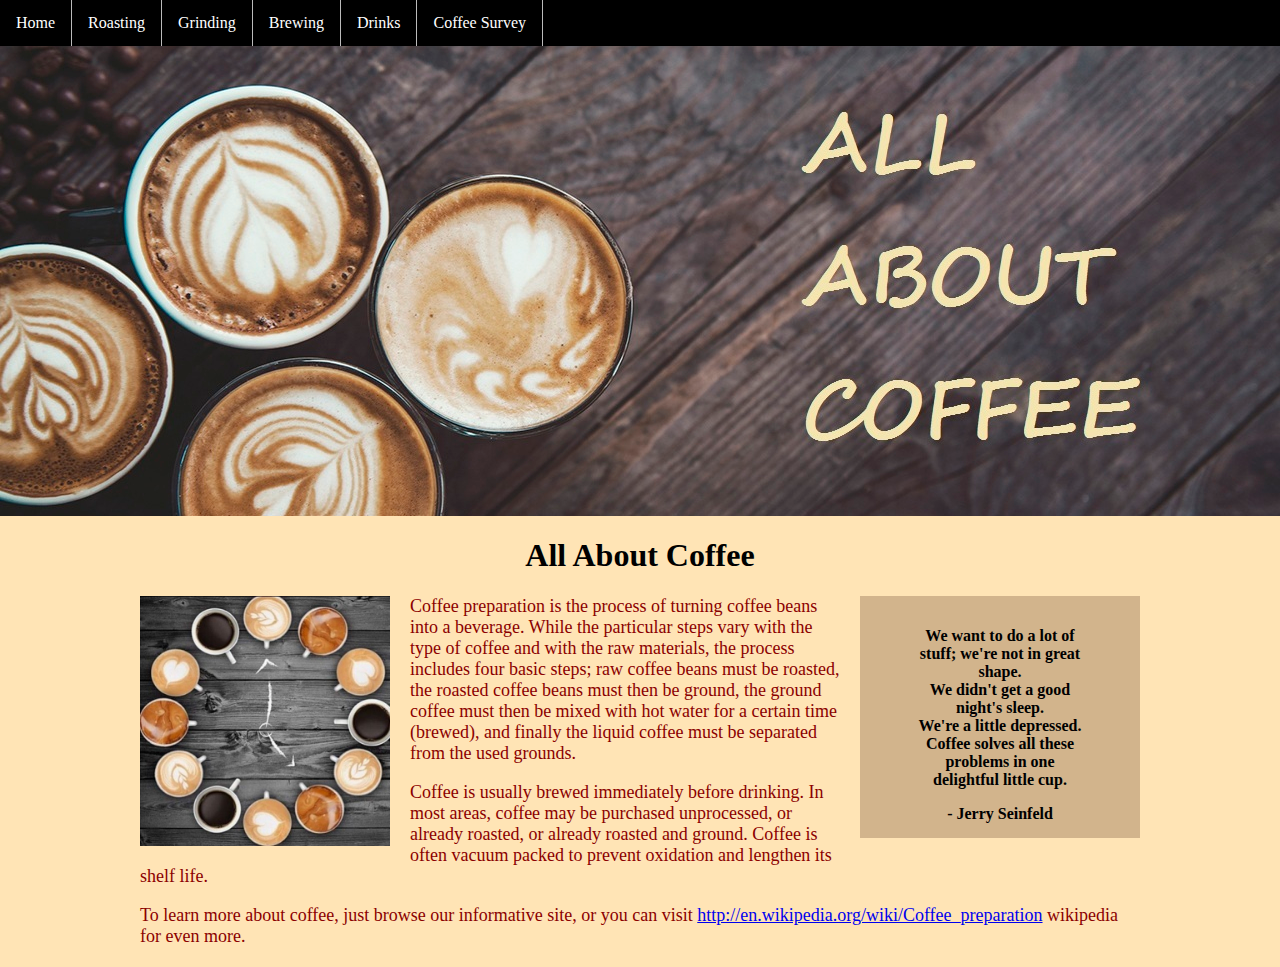
<file: index.html>
<!doctype html>
<html>
<head>
<meta charset="utf-8">
<title>All About Coffee</title>
<link href="stylesheet.css" rel="stylesheet" type="text/css"/>

</head>

<body>
<nav>
	<ul>
	<li class="active"><a href="index.html" >Home</a></li>
	<li><a href="roasting.html" >Roasting</a></li>
	<li><a href="grinding.html" >Grinding</a></li>
	<li><a href="brewing.html" >Brewing</a></li>
	<li><a href="drinks.html" >Drinks</a></li>
	<li><a href="survey.html" >Coffee Survey</a></li>
	</ul>
</nav>
<img class="cover" src="images/banner.jpg" />
<div class="main">
<h1>All About Coffee</h1>
<aside>
<blockquote>We want to do a lot of stuff; we're not in great shape.<br> We didn't get a good night's sleep.<br> 
We're a little depressed. <br>Coffee solves all these problems in one delightful little cup.</blockquote>
- Jerry Seinfeld
</aside>
<section>
<img style="float:left; margin-right:20px;" src="images/1.jpg" alt="A Cup of Coffee" width="250" height="250" />
<p>Coffee preparation is the process of turning coffee beans into a beverage. While the particular steps 
vary with the type of coffee and with the raw materials, the process includes four basic steps; raw coffee beans
 must be roasted, the roasted coffee beans must then be ground, the ground coffee must then be mixed with hot water
 for a certain time (brewed), and finally the liquid coffee must be separated from the used grounds.</p>

<p>Coffee is usually brewed immediately before drinking. In most areas, coffee may be purchased unprocessed,
 or already roasted, or already roasted and ground. Coffee is often vacuum packed to prevent oxidation and 
 lengthen its shelf life.</p>

<p>To learn more about coffee, just browse our informative site, or you can visit 
<a href="http://en.wikipedia.org/wiki/Coffee_preparation">http://en.wikipedia.org/wiki/Coffee_preparation</a> wikipedia for even more.</p>
</section>
</div>
</body>
</html>
</file>
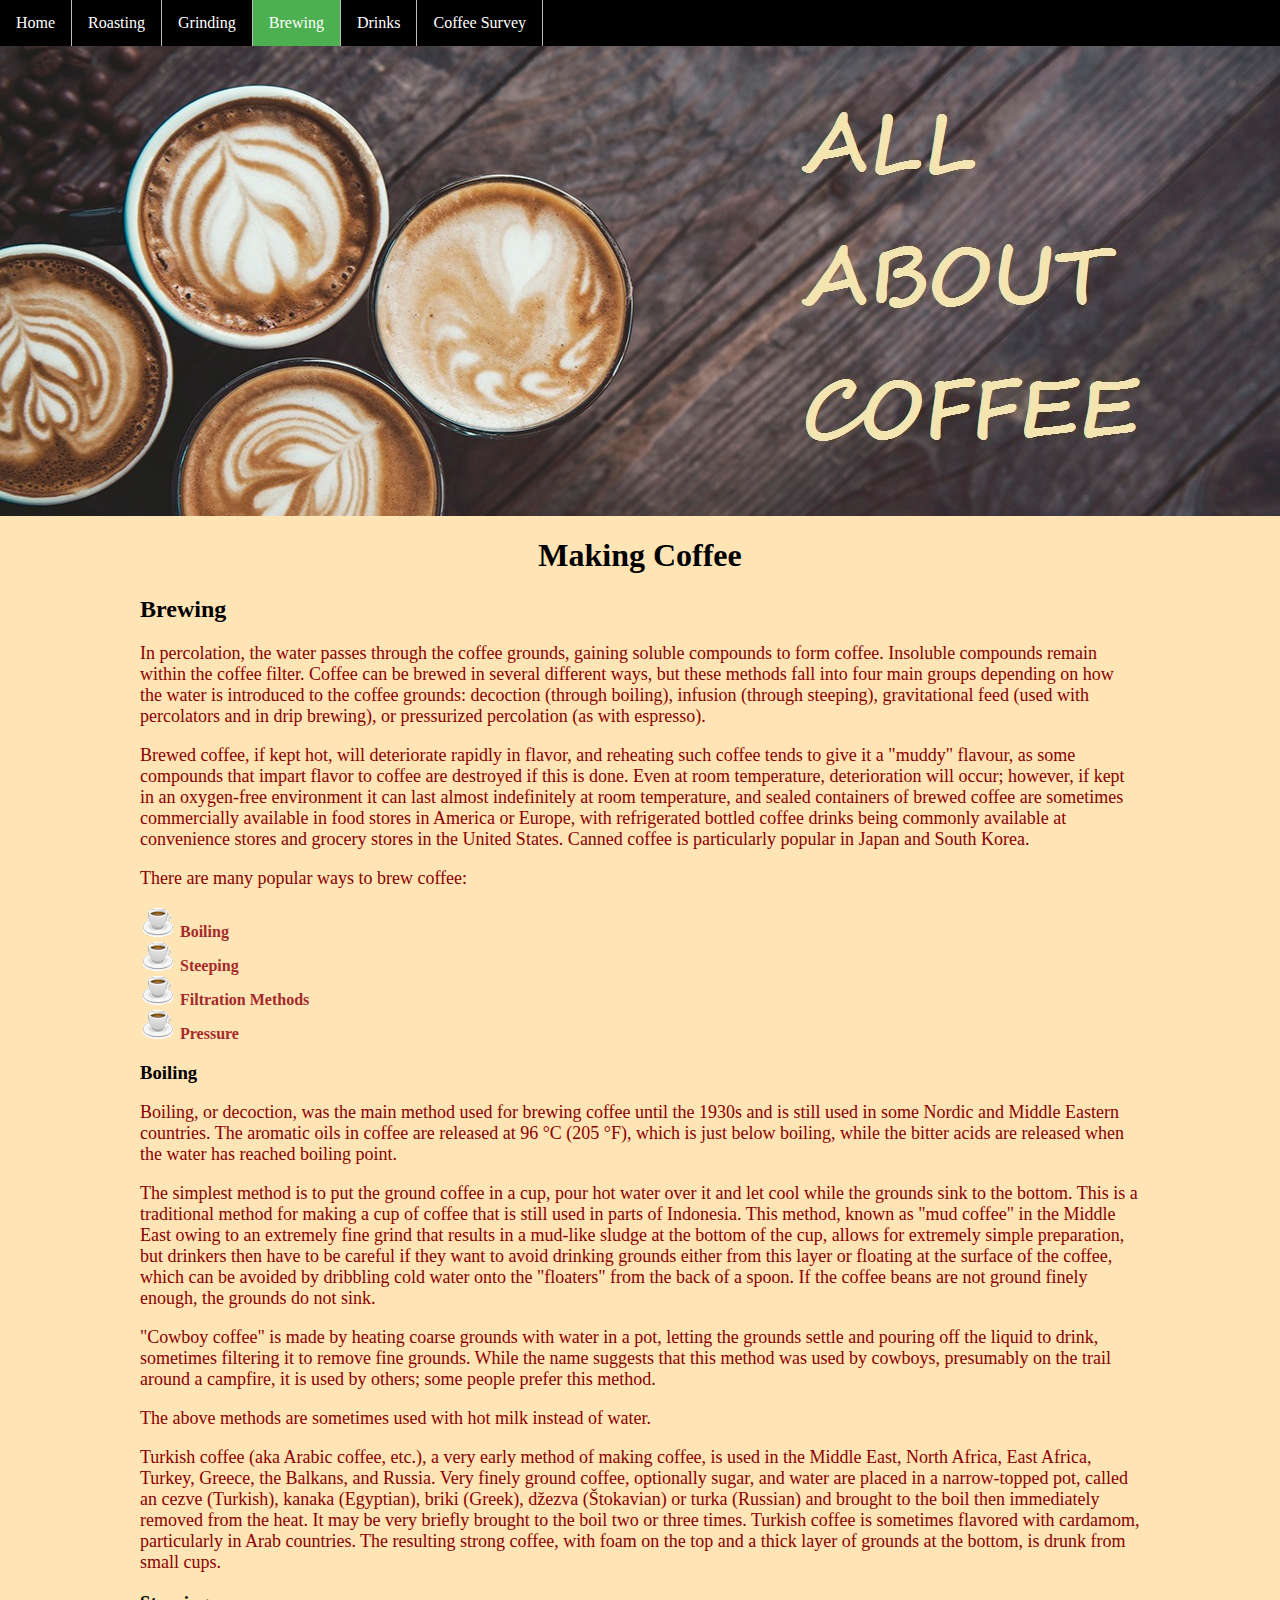
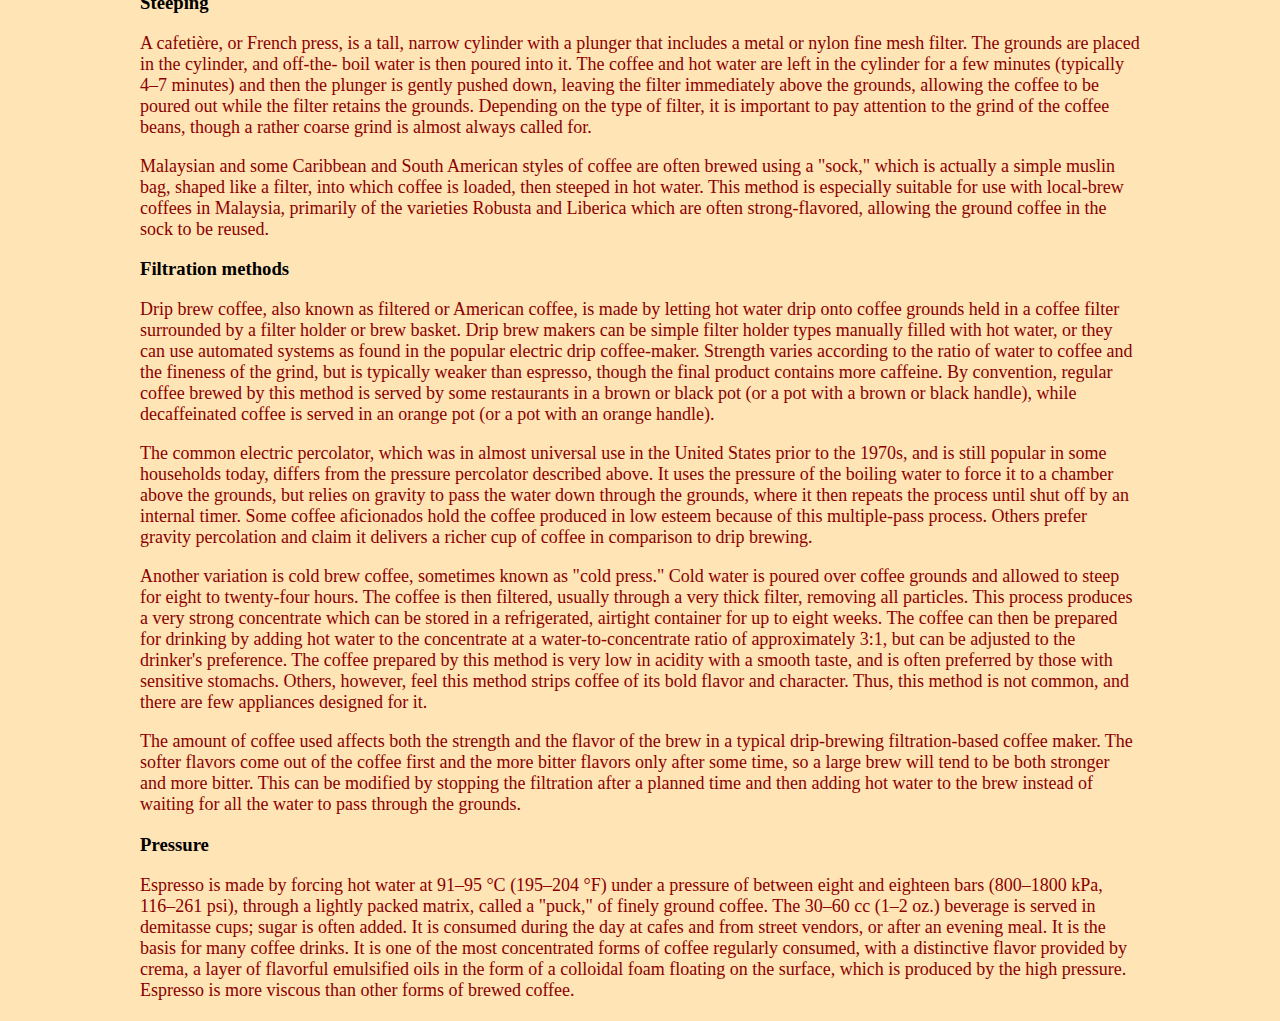
<file: brewing.html>
<!doctype html>
<html>
<head>
<meta charset="utf-8">
<title>Coffee Brewing</title>
<link href="stylesheet.css" rel="stylesheet" type="text/css"/>
</head>

<body>
<nav>
	<ul>
	<li><a href="index.html" >Home</a></li>
	<li><a href="roasting.html" >Roasting</a></li>
	<li><a href="grinding.html" >Grinding</a></li>
	<li class="active"><a href="brewing.html" >Brewing</a></li>
	<li><a href="drinks.html" >Drinks</a></li>
	<li><a href="survey.html" >Coffee Survey</a></li>
	</ul>
</nav>
<img class="cover" src="images/banner.jpg" />
<div class="main">
<h1>Making Coffee</h1>

<h2>Brewing</h2>

<p>In percolation, the water passes through the coffee grounds, gaining soluble compounds to form coffee. Insoluble compounds remain within the coffee filter.
Coffee can be brewed in several different ways, but these methods fall into four main groups depending on how the water is introduced to the coffee grounds: 
decoction (through boiling), infusion (through steeping), gravitational feed (used with percolators and in drip brewing), or pressurized percolation (as with espresso).

<p>Brewed coffee, if kept hot, will deteriorate rapidly in flavor, and reheating such coffee tends to give it a "muddy" flavour, as some compounds that impart 
flavor to coffee are destroyed if this is done. Even at room temperature, deterioration will occur; however, if kept in an oxygen-free environment it can last 
almost indefinitely at room temperature, and sealed containers of brewed coffee are sometimes commercially available in food stores in America or Europe, with refrigerated
 bottled coffee drinks being commonly available at convenience stores and grocery stores in the United States. Canned coffee is particularly popular in Japan and South Korea.

<p>There are many popular ways to brew coffee:
<ul class="brewing-list">
<li><a href="#boiling">Boiling</a></li>
<li><a href="#steeping">Steeping</a></li>
<li><a href="#filtration">Filtration Methods</a></li>
<li><a href="#pressure">Pressure</a></li>
</ul></p>
<section>
<h3 id="boiling">Boiling</h3>

<p>Boiling, or decoction, was the main method used for brewing coffee until the 1930s and is still used in some Nordic and Middle Eastern countries. The aromatic oils in coffee are released at 96 °C (205 °F), which is just below boiling, while the bitter acids are released when the water has reached boiling point.
</p>
<p>The simplest method is to put the ground coffee in a cup, pour hot water over it and let cool while the grounds sink to the bottom. This is a traditional method for making a cup of coffee that is still used in parts of Indonesia. This method, known as "mud coffee" in the Middle East owing to an extremely fine grind that results in a mud-like sludge at the bottom of the cup, allows for extremely simple preparation, but drinkers then have to be careful if they want to avoid drinking grounds either from this layer or floating at the surface of the coffee, which can be avoided by dribbling cold water onto the "floaters" from the back of a spoon. If the coffee beans are not ground finely enough, the grounds do not sink.
</p>
<p>"Cowboy coffee" is made by heating coarse grounds with water in a pot, letting the grounds settle and pouring off the liquid to drink, sometimes filtering it to remove fine grounds. While the name suggests that this method was used by cowboys, presumably on the trail around a campfire, it is used by others; some people prefer this method.
</p>
<p>The above methods are sometimes used with hot milk instead of water.
</p>
<p>Turkish coffee (aka Arabic coffee, etc.), a very early method of making coffee, is used in the Middle East, North Africa, East Africa, Turkey, Greece, the Balkans, and Russia. Very finely ground coffee, optionally sugar, and water are placed in a narrow-topped pot, called an cezve (Turkish), kanaka (Egyptian), briki (Greek), džezva (Štokavian) or turka (Russian) and brought to the boil then immediately removed from the heat. It may be very briefly brought to the boil two or three times. Turkish coffee is sometimes flavored with cardamom, particularly in Arab countries. The resulting strong coffee, with foam on the top and a thick layer of grounds at the bottom, is drunk from small cups.
</p></section>
<section>
<h3 id="steeping">Steeping</h3>

<p>A cafetière, or French press, is a tall, narrow cylinder with a plunger that includes a metal or nylon fine mesh filter. The grounds are placed in the cylinder, and off-the- boil water is then poured into it. The coffee and hot water are left in the cylinder for a few minutes (typically 4–7 minutes) and then the plunger is gently pushed down, leaving the filter immediately above the grounds, allowing the coffee to be poured out while the filter retains the grounds. Depending on the type of filter, it is important to pay attention to the grind of the coffee beans, though a rather coarse grind is almost always called for.
</p>
<p>Malaysian and some Caribbean and South American styles of coffee are often brewed using a "sock," which is actually a simple muslin bag, shaped like a filter, into which coffee is loaded, then steeped in hot water. This method is especially suitable for use with local-brew coffees in Malaysia, primarily of the varieties Robusta and Liberica which are often strong-flavored, allowing the ground coffee in the sock to be reused.
</p></section>
<section>
<h3 id="filtration">Filtration methods</h3>

<p>Drip brew coffee, also known as filtered or American coffee, is made by letting hot water drip onto coffee grounds held in a coffee filter surrounded by a filter holder or brew basket. Drip brew makers can be simple filter holder types manually filled with hot water, or they can use automated systems as found in the popular electric drip coffee-maker. Strength varies according to the ratio of water to coffee and the fineness of the grind, but is typically weaker than espresso, though the final product contains more caffeine. By convention, regular coffee brewed by this method is served by some restaurants in a brown or black pot (or a pot with a brown or black handle), while decaffeinated coffee is served in an orange pot (or a pot with an orange handle).
</p>
<p>The common electric percolator, which was in almost universal use in the United States prior to the 1970s, and is still popular in some households today, differs from the pressure percolator described above. It uses the pressure of the boiling water to force it to a chamber above the grounds, but relies on gravity to pass the water down through the grounds, where it then repeats the process until shut off by an internal timer. Some coffee aficionados hold the coffee produced in low esteem because of this multiple-pass process. Others prefer gravity percolation and claim it delivers a richer cup of coffee in comparison to drip brewing.
</p>
<p>Another variation is cold brew coffee, sometimes known as "cold press." Cold water is poured over coffee grounds and allowed to steep for eight to twenty-four hours. The coffee is then filtered, usually through a very thick filter, removing all particles. This process produces a very strong concentrate which can be stored in a refrigerated, airtight container for up to eight weeks. The coffee can then be prepared for drinking by adding hot water to the concentrate at a water-to-concentrate ratio of approximately 3:1, but can be adjusted to the drinker's preference. The coffee prepared by this method is very low in acidity with a smooth taste, and is often preferred by those with sensitive stomachs. Others, however, feel this method strips coffee of its bold flavor and character. Thus, this method is not common, and there are few appliances designed for it.
</p>
<p>The amount of coffee used affects both the strength and the flavor of the brew in a typical drip-brewing filtration-based coffee maker. The softer flavors come out of the coffee first and the more bitter flavors only after some time, so a large brew will tend to be both stronger and more bitter. This can be modified by stopping the filtration after a planned time and then adding hot water to the brew instead of waiting for all the water to pass through the grounds.
</p></section>
<section>
<h3 id="pressure">Pressure</h3>

<p>Espresso is made by forcing hot water at 91–95 °C (195–204 °F) under a pressure of between eight and eighteen bars (800–1800 kPa, 116–261 psi), through a lightly packed matrix, called a "puck," of finely ground coffee. The 30–60 cc (1–2 oz.) beverage is served in demitasse cups; sugar is often added. It is consumed during the day at cafes and from street vendors, or after an evening meal. It is the basis for many coffee drinks. It is one of the most concentrated forms of coffee regularly consumed, with a distinctive flavor provided by crema, a layer of flavorful emulsified oils in the form of a colloidal foam floating on the surface, which is produced by the high pressure. Espresso is more viscous than other forms of brewed coffee.
</p>
</section>
</div>
</body>
</html>
</file>
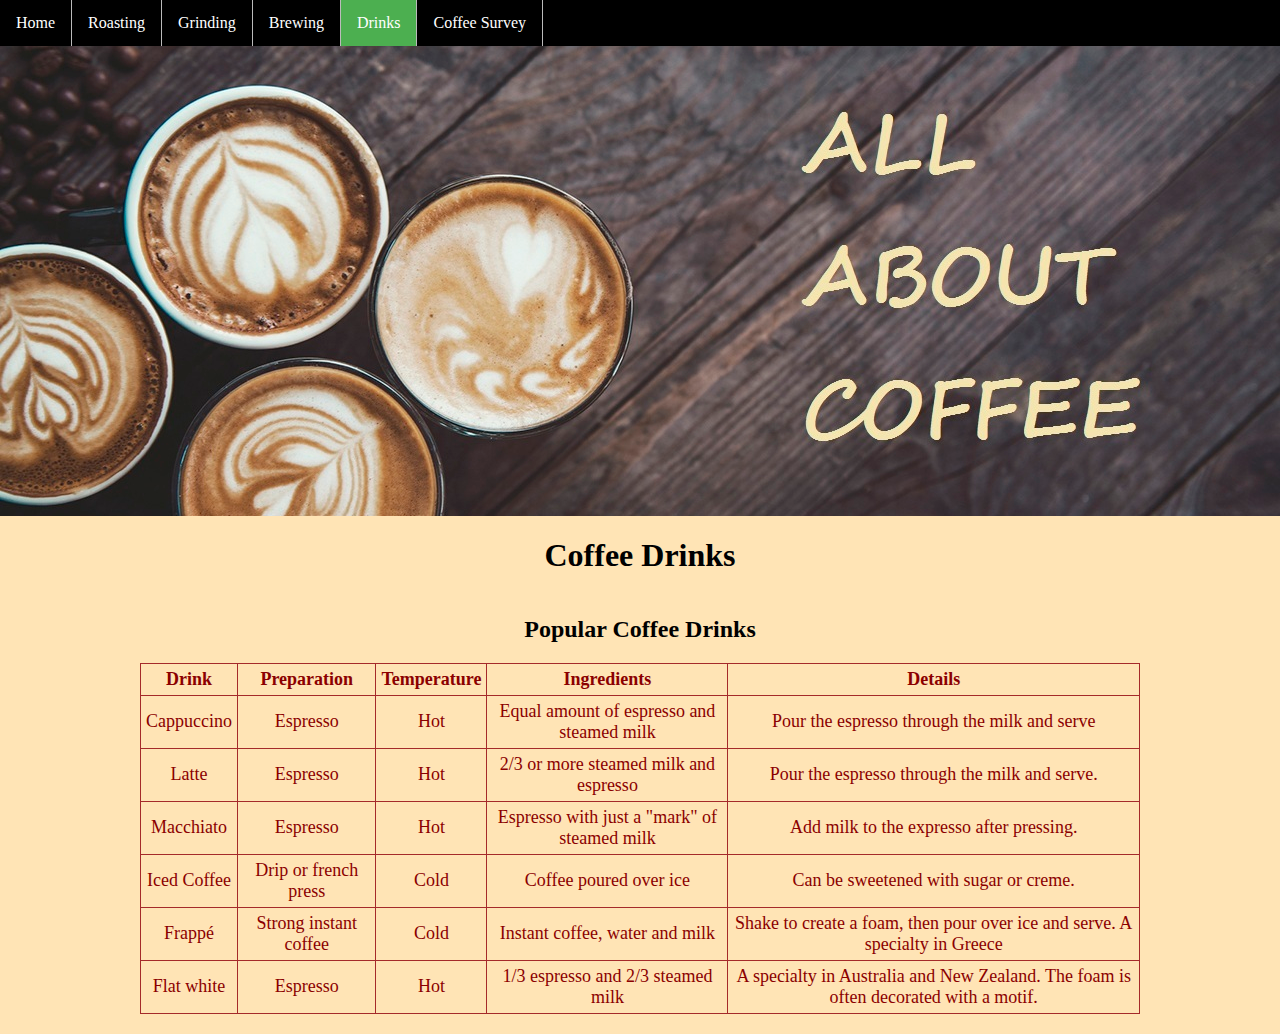
<file: drinks.html>
<!doctype html>
<html>
<head>
<meta charset="utf-8">
<title>Coffee Drinks</title>
<link href="stylesheet.css" rel="stylesheet" type="text/css"/>
</head>

<body>
<nav>
	<ul>
	<li><a href="index.html" >Home</a></li>
	<li><a href="roasting.html" >Roasting</a></li>
	<li><a href="grinding.html" >Grinding</a></li>
	<li><a href="brewing.html" >Brewing</a></li>
	<li class="active"><a href="drinks.html" >Drinks</a></li>
	<li><a href="survey.html" >Coffee Survey</a></li>
	</ul>
</nav>
<img class="cover" src="images/banner.jpg" />
<div class="main">
<h1>Coffee Drinks</h1>
<table>
<caption><h2>Popular Coffee Drinks</h2></caption>
<thead>
<tr>
<th>Drink</th>
<th>Preparation</th>
<th>Temperature</th>
<th>Ingredients</th>
<th>Details</th>
</tr></thead><tbody><tr>
<td>Cappuccino</td>
<td>Espresso</td>
<td>Hot</td>
<td>Equal amount of espresso and steamed milk</td>
<td>Pour the espresso through the milk and serve</td>
</tr><tr>
<td>Latte</td>
<td>Espresso</td>
<td>Hot</td>
<td>2/3 or more steamed milk and espresso</td>
<td>Pour the espresso through the milk and serve.</td>
</tr><tr>
<td>Macchiato</td>
<td>Espresso</td>
<td>Hot</td>
<td>Espresso with just a "mark" of steamed milk</td>
<td>Add milk to the expresso after pressing.</td>
</tr><tr>
<td>Iced Coffee</td>
<td>Drip or french press</td>
<td>Cold</td>
<td>Coffee poured over ice</td>
<td>Can be sweetened with sugar or creme.</td>
</tr><tr>
<td>Frappé</td>
<td>Strong instant coffee</td>
<td>Cold</td>
<td>Instant coffee, water and milk </td>
<td>Shake to create a foam, then pour over ice and serve. A specialty in Greece</td>
</tr><tr>
<td>Flat white</td>
<td>Espresso</td>
<td>Hot</td>
<td>1/3 espresso and 2/3 steamed milk</td>
<td>A specialty in Australia and New Zealand. The foam is often decorated with a motif.</td>
</tr></tbody>
</table>
</div>
</body>
</html>
</file>
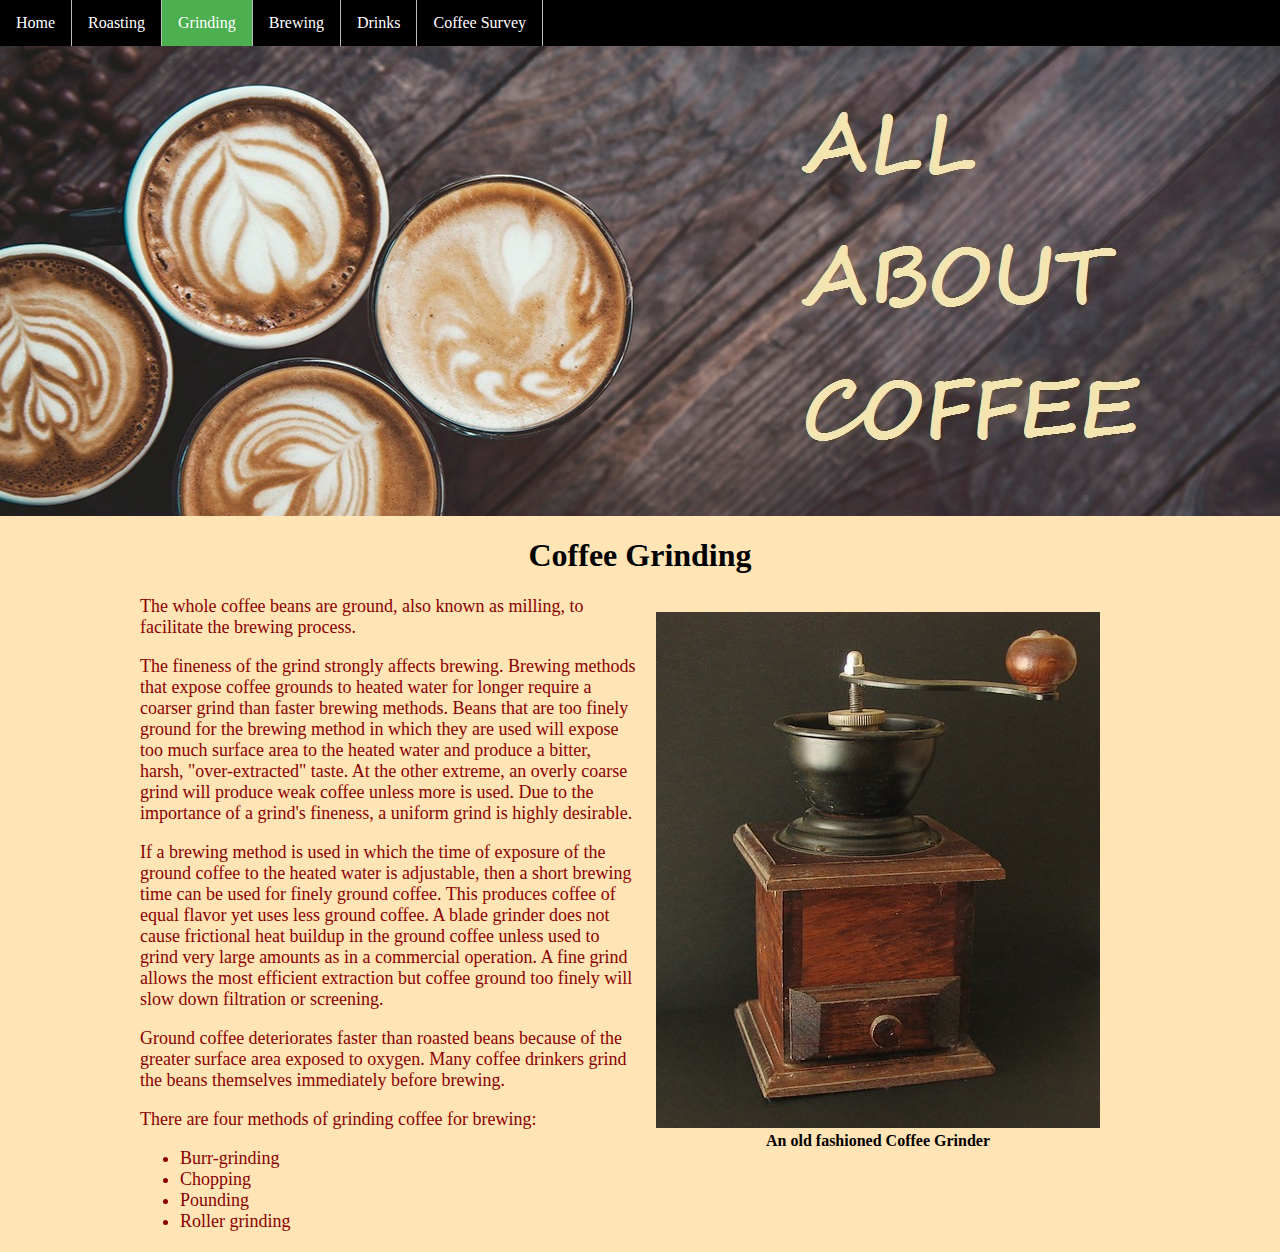
<file: grinding.html>
<!doctype html>
<html>
<head>
<meta charset="utf-8">
<title>Coffee Grinding</title>
<link href="stylesheet.css" rel="stylesheet" type="text/css"/>
</head>

<body>
<nav>
	<ul>
	<li><a href="index.html" >Home</a></li>
	<li><a href="roasting.html" >Roasting</a></li>
	<li class="active"><a href="grinding.html" >Grinding</a></li>
	<li><a href="brewing.html" >Brewing</a></li>
	<li><a href="drinks.html" >Drinks</a></li>
	<li><a href="survey.html" >Coffee Survey</a></li>
	</ul>
</nav>
<img class="cover" src="images/banner.jpg" />
<div class="main">
<h1>Coffee Grinding</h1>
<figure style="float:right; margin-left:20px; text-align:center; font-weight:bold;" >
<img src="images/coffee-grinder.jpg" alt="A Coffee Grinder" width="444" height="516" />
<figcaption>An old fashioned Coffee Grinder</figcaption>
</figure>

<p>The whole coffee beans are ground, also known as milling, to facilitate the brewing process.
</p>
<p>The fineness of the grind strongly affects brewing. Brewing methods that expose coffee grounds to heated water for longer require a coarser grind than faster brewing methods. Beans that are too finely ground for the brewing method in which they are used will expose too much surface area to the heated water and produce a bitter, harsh, "over-extracted" taste. At the other extreme, an overly coarse grind will produce weak coffee unless more is used. Due to the importance of a grind's fineness, a uniform grind is highly desirable.
</p>
<p>If a brewing method is used in which the time of exposure of the ground coffee to the heated water is adjustable, then a short brewing time can be used for finely ground coffee. This produces coffee of equal flavor yet uses less ground coffee. A blade grinder does not cause frictional heat buildup in the ground coffee unless used to grind very large amounts as in a commercial operation. A fine grind allows the most efficient extraction but coffee ground too finely will slow down filtration or screening.
</p>
<p>Ground coffee deteriorates faster than roasted beans because of the greater surface area exposed to oxygen. Many coffee drinkers grind the beans themselves immediately before brewing.
</p>
<p>There are four methods of grinding coffee for brewing: 
<ul class="grind-list">
<li>Burr-grinding</li>
<li>Chopping</li>
<li>Pounding</li>
<li>Roller grinding</li>
</ul></p>
</div>
</body>
</html>
</file>
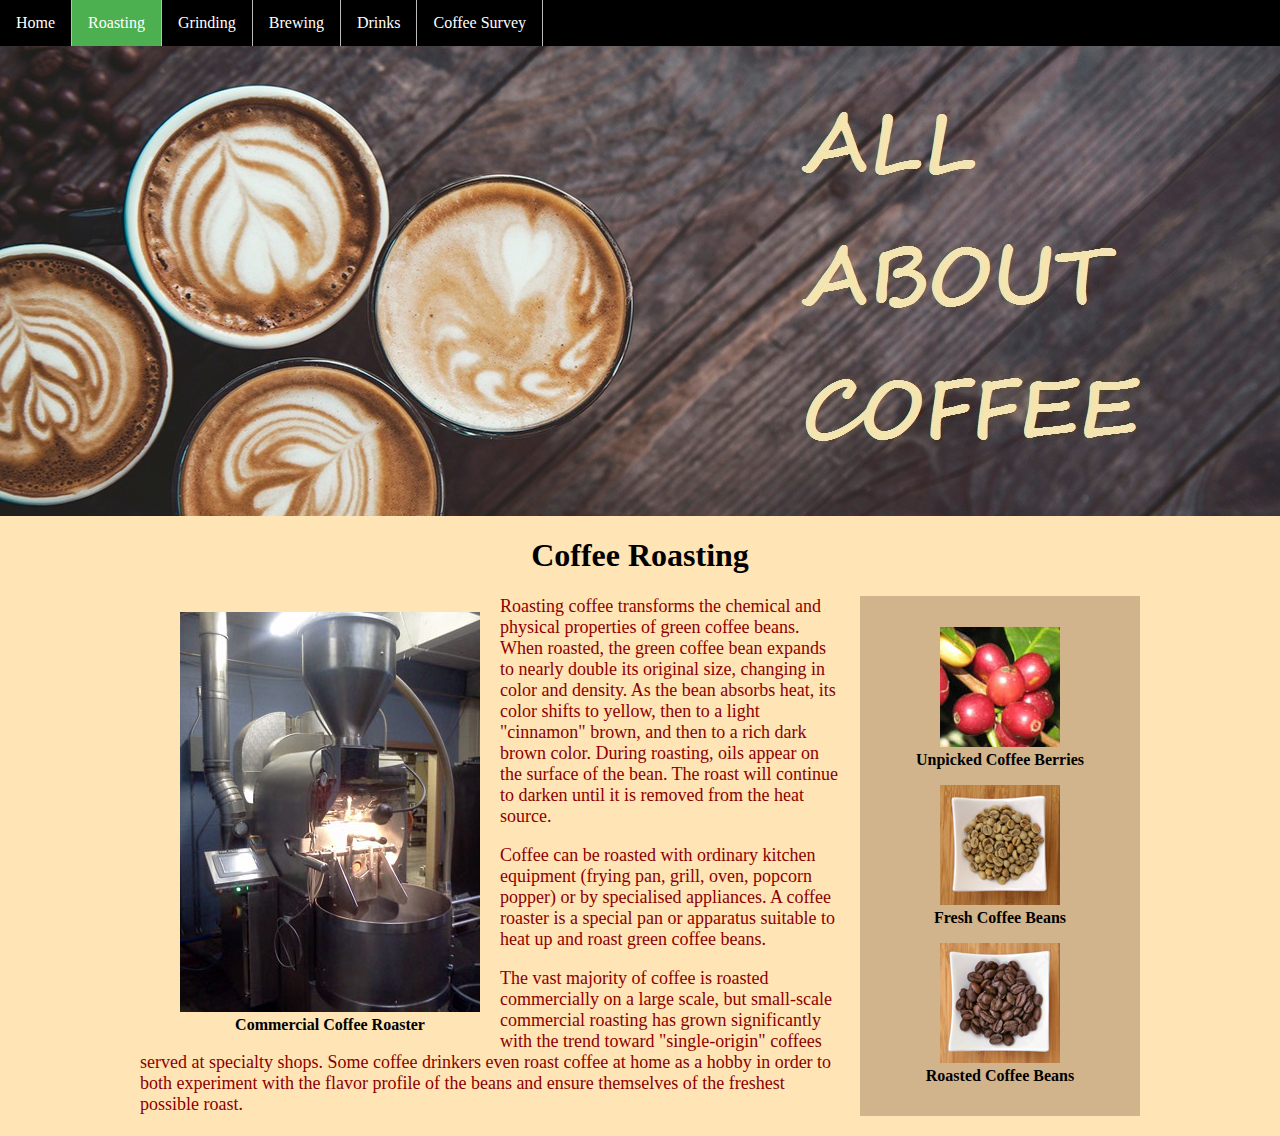
<file: roasting.html>
<!doctype html>
<html>
<head>
<meta charset="utf-8">
<title>Coffee Roasting</title>
<link href="stylesheet.css" rel="stylesheet" type="text/css"/>
</head>

<body>
<nav>
	<ul>
	<li><a href="index.html" >Home</a></li>
	<li class="active"><a href="roasting.html" >Roasting</a></li>
	<li><a href="grinding.html" >Grinding</a></li>
	<li><a href="brewing.html" >Brewing</a></li>
	<li><a href="drinks.html" >Drinks</a></li>
	<li><a href="survey.html" >Coffee Survey</a></li>
	</ul>
</nav>
<img class="cover" src="images/banner.jpg" />
<div class="main">
<h1>Coffee Roasting</h1>
<aside>
<figure>
<img src="images/coffee-berries.jpg" alt="Unpicked coffee berries" width="120" height="120" />
<figcaption>Unpicked Coffee Berries</figcaption>
</figure>
<figure>
<img src="images/fresh-beans.jpg" alt="Fresh Coffee Beans" width="120" height="120" />
<figcaption>Fresh Coffee Beans</figcaption>
</figure>
<figure>
<img src="images/roasted-beans.jpg" alt="Roasted Coffee Beans" width="120" height="120" />
<figcaption>Roasted Coffee Beans</figcaption>
</figure>
</aside>
<figure style="float:left; margin-right:20px; text-align:center; font-weight:bold; ">
<img src="images/commercial-roaster.jpg" alt="Commercial Coffee Roaster" width="300" height="400" />
<figcaption>Commercial Coffee Roaster</figcaption>
</figure>
<p>
Roasting coffee transforms the chemical and physical properties of green coffee beans. When roasted, the green coffee bean expands to nearly double its original size, changing in color and density. As the bean absorbs heat, its color shifts to yellow, then to a light "cinnamon" brown, and then to a rich dark brown color. During roasting, oils appear on the surface of the bean. The roast will continue to darken until it is removed from the heat source.
</p><p>
Coffee can be roasted with ordinary kitchen equipment (frying pan, grill, oven, popcorn popper) or by specialised appliances. A coffee roaster is a special pan or apparatus suitable to heat up and roast green coffee beans.
</p><p>
The vast majority of coffee is roasted commercially on a large scale, but small-scale commercial roasting has grown significantly with the trend toward "single-origin" coffees served at specialty shops. Some coffee drinkers even roast coffee at home as a hobby in order to both experiment with the flavor profile of the beans and ensure themselves of the freshest possible roast.
</p>
</div>
</body>
<html>
</file>
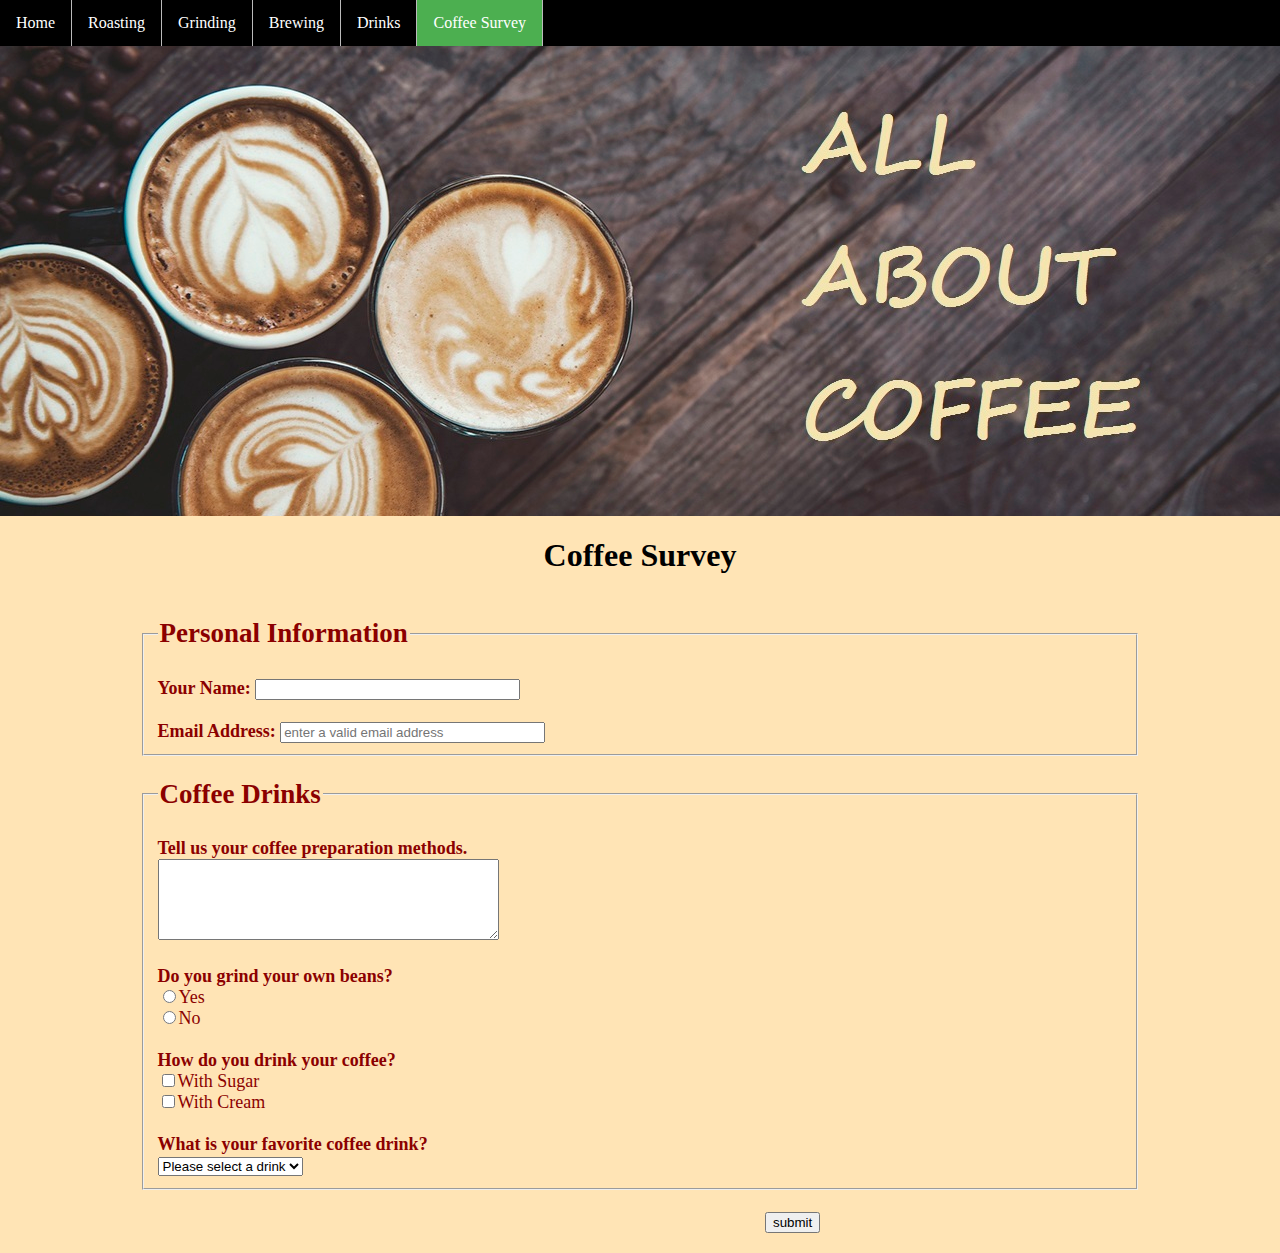
<file: survey.html>
<!doctype html>
<html>
<head>
<meta charset="utf-8">
<title>Coffee Survey</title>
<link href="stylesheet.css" rel="stylesheet" type="text/css"/>

</head>

<body>
<nav>
	<ul>
	<li><a href="index.html" >Home</a></li>
	<li><a href="roasting.html" >Roasting</a></li>
	<li><a href="grinding.html" >Grinding</a></li>
	<li><a href="brewing.html" >Brewing</a></li>
	<li><a href="drinks.html" >Drinks</a></li>
	<li class="active"><a href="survey.html" >Coffee Survey</a></li>
	</ul>
</nav>
<img class="cover" src="images/banner.jpg" />
<div class="main">
<h1>Coffee Survey</h1>
<form action="http://localhost/\coffee-survey.php" method="post" target="_blank">
<fieldset>
<legend class="legends"><h2>Personal Information</h2></legend> <!--can also be written as <br/>-->
<strong>Your Name:</strong>
<input type="text" name="name" required size="30"/><br><br>
<strong>Email Address:</strong>
<input type="email" name="email" required placeholder="enter a valid email address" size="30"/><br>
</fieldset>
<fieldset>
<legend class="legends"><h2>Coffee Drinks</h2></legend>
<strong>Tell us your coffee preparation methods.</strong><br>
<textarea name="preparation" cols="40" rows="5" required></textarea>
<br><br>
<strong>Do you grind your own beans?</strong><br>
<input type="radio" name="grind" value="Yes" required />Yes<br>
<input type="radio" name="grind" value="No" required />No<br>
<br>
<strong>How do you drink your coffee?</strong><br>
<input type="checkbox" name="sugar" value="Yes" />With Sugar<br>
<input type="checkbox" name="cream" value="Yes" />With Cream<br>
<br>
<strong>What is your favorite coffee drink?</strong><br>
<select name="favourite">
<option value="">Please select a drink</option>
<option value="drip">Drip Coffee</option>
<option value="french">French Press</option>
<option value="espresso">Espresso</option>
<option value="latte">Latte</option>
<option value="flavored">Flavored</option>
</select>
</fieldset><br>
<input style="margin-left:625px;" type="Submit"  name="submit" value="submit" />
</form>
</div>
</body>
</html>
</file>
<file: stylesheet.css>
body{
	background-color:moccasin;
	margin:0;
}
.cover{
	display:block;;
	margin: 45px auto;
	margin-bottom:20px;
	width:1296px;
	height:471px;
}
.main{
	margin-left:140px;
	margin-right:140px;
	margin-bottom:20px;
}	
.main p, .grind-list li, form{
	font-size:18px;
	color:darkred;
}
.main h1{
	text-align:center;
}
aside{
	width:250px;
	float:right;
	text-align:center;
	background-color:tan;
	padding:15px;
	margin-left:20px;
	margin-bottom:20px;
	font-weight:bold;
}
nav ul{
	position:fixed;
	top:0;
	width:100%;
	background-color:black;
	list-style-type:none;
	margin:0;
	padding:0;
	overflow:hidden;
	
}
nav ul li{
	float:left;
    border-right: 1px solid #bbb;
}
nav ul li a{
	display: block;
	color:white;
	text-align:center;
	padding:14px 16px;
	text-decoration:none;
}
nav ul li a:hover {
    background-color: black;
}
.active {
    background-color: #4CAF50;
}
.brewing-list{
	list-style-image:url("images/tiny-coffee-cup.gif");
}
.brewing-list li a{
	text-align:center;
	text-decoration:none;
	color:brown;
	font-weight:bold;
}
.brewing-list li a:hover{
	color:blue;
}
table td,table th{
	border: 1px solid brown;
	padding:5px;
	color:darkred;
	font-size:18px;
}
table{
	text-align:center;
	border-collapse:collapse;
	
}
</file>
